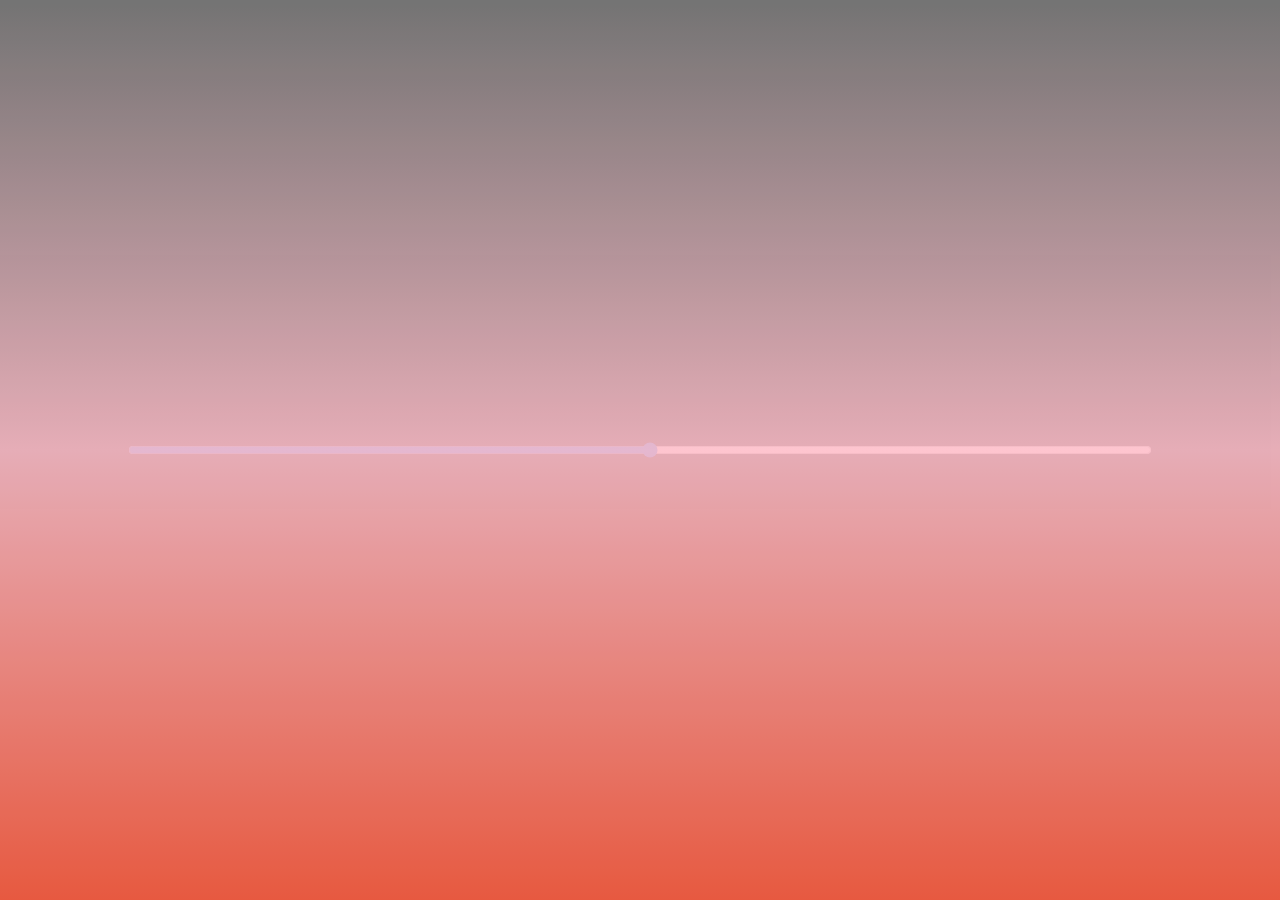
<file: index.html>
<!DOCTYPE html>
<html lang="en">
<head>
    <meta charset="UTF-8">
    <meta name="viewport" content="width=device-width, initial-scale=1.0">
    <meta name="keywords" content="">
    <title>Learn Web dev Quick</title>
    <link rel="stylesheet" href="./css/index.css?v=0.12" />
</head>
<body>
    <div id="loading" style="width: 100vw; height: 100%; position: fixed; top: 0; left: 0;">
        <input type="range" id="loading_bar">
    </div>

    <div id="body" style="display: none;">
        <header id="header">
            <h1>Learn Website Development</h1>
            <h2>Current Journey: <span id="currentJourney">HTML</span></h2>
            <p>Select a language from the below dropdown to choose a language to learn. </p>
            <label>Select a language: 
                <select id="language">
                    <option value="html">HTML</option>
                </select>
            </label>
        </header>
        <main id="main">
            <canvas id="progress"></canvas>
            <section id="target">
                
            </section>
        </main>
        <footer id="footer">
            <script>document.write("Copyright" + new Date().getFullYear())</script><br>
            <p>Support us: <a href="https://buymeacoffee.com/lyricsz">buymeacoffee</a></p>
        </footer>
    </div>
    <script src="js/home.js?v=0.001"></script>
    <script src=""></script>
</body>
</html>
</file>
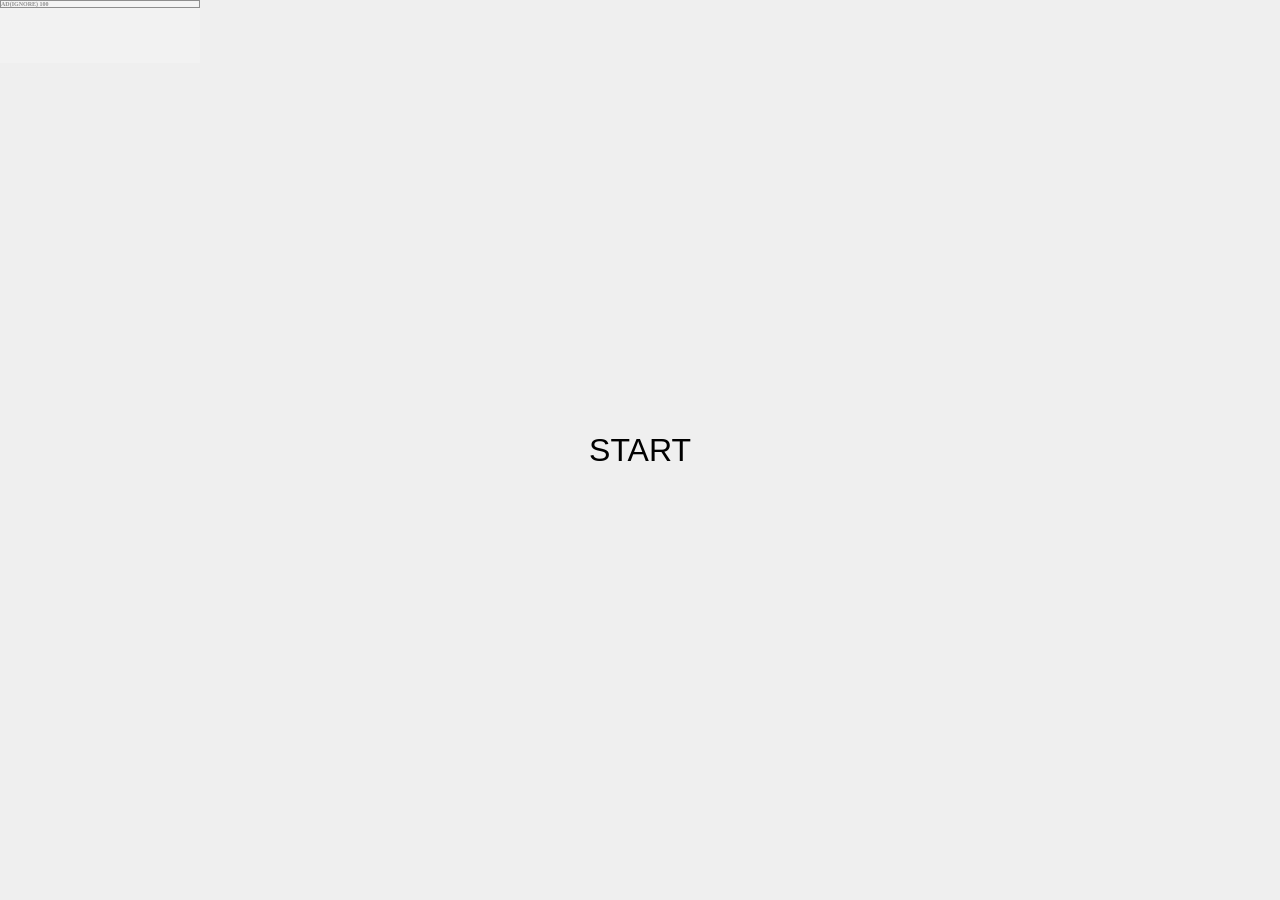
<file: html_learn/index.html>
<!DOCTYPE html>
<html lang="en">
<head>
    <meta charset="UTF-8">
    <meta name="viewport" content="width=device-width, initial-scale=1.0">
    <title>Learn HTML</title>
    <link rel="stylesheet" href="./../css/learn.css?v=0.12" />
</head>
<body>
    <iframe src="ad.html" id="scrollAd"></iframe>
    <button id="startBtn">START</button>
    <progress id="progress"></progress>
    <canvas id="boardCanvas"></canvas>
    <div id="fullScreenAd">
        <!--<iframe src="./ad_video.html" popover="auto"></iframe>-->
    </div>
    <script src="./../js/engine.js?v=0.13"></script>
    <script src="./js/init.js?v=1.4" type="module"></script>
</body>
</html>
</file>
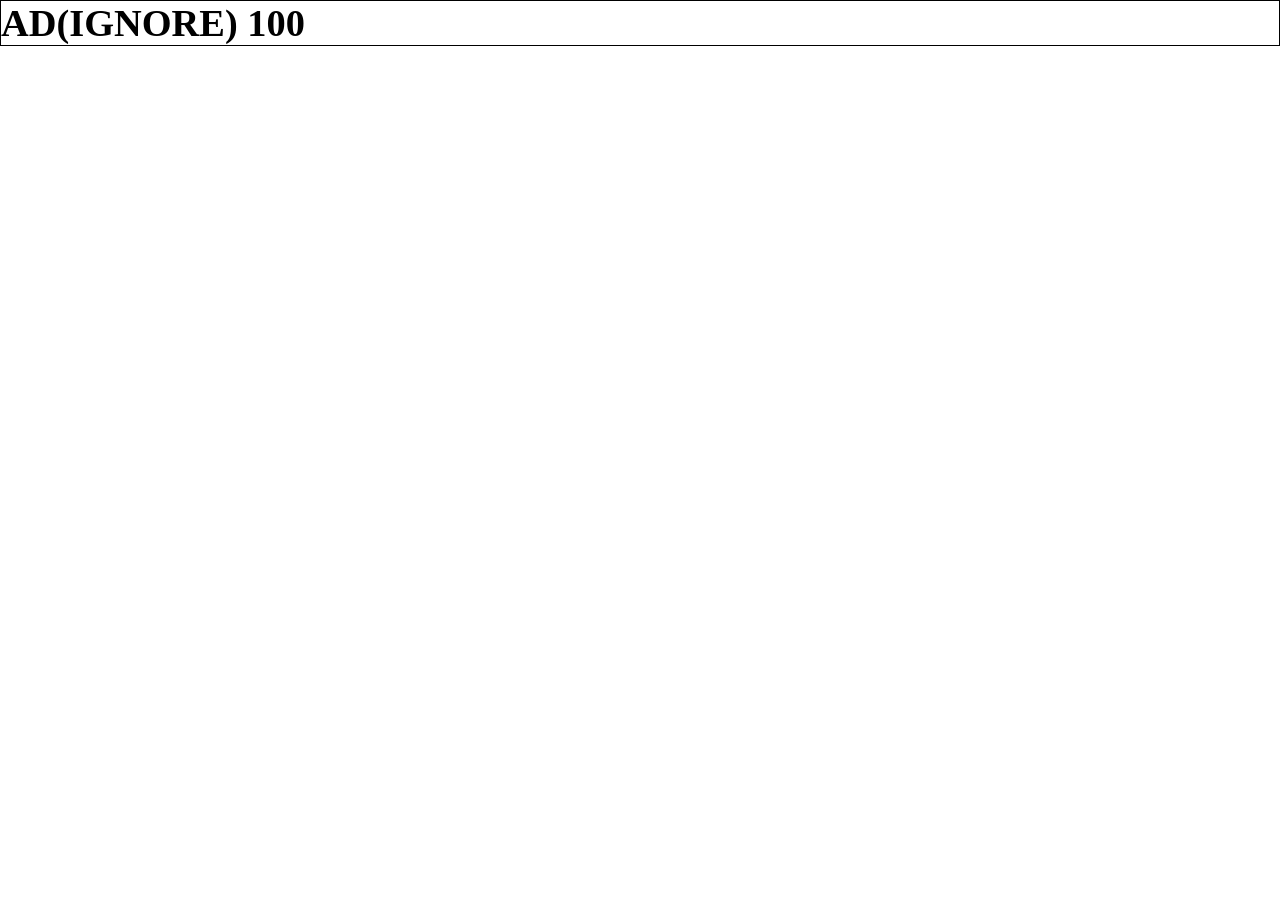
<file: html_learn/ad.html>
<!DOCTYPE html>
<html lang="en">
<head>
    <meta charset="UTF-8">
    <meta name="viewport" content="width=device-width, initial-scale=1.0">
    <meta http-equiv="refresh" content="130">
    <title>ADS SITE</title>
    <style>
    *{
        padding: 0;
        margin: 0;
        box-sizing: border-box;
        user-select: none;
    }
    #container-06cce24b2f5b8c6d54232f3e41fff376 {
        max-width: 200px;
    }
    h3{
        font-size: 3vw;
        background-color: rgba(255, 255, 255, 0.6);
        border-radius: 2vw;
    }
    </style>
    <script src="https://pl28742777.effectivecpmnetwork.com/08/22/0e/08220e8a023f97715584b7a8953d1798.js"></script>
</head>
<body style="background-color: rgba(255, 255, 255, 0.6); border: 1px solid black;">
<h3>AD(IGNORE)  100</h3>
<script async="async" data-cfasync="false" src="https://pl29150710.effectivecpmnetwork.com/06cce24b2f5b8c6d54232f3e41fff376/invoke.js"></script>
<div id="container-06cce24b2f5b8c6d54232f3e41fff376"></div>
</body>
</html>
</file>
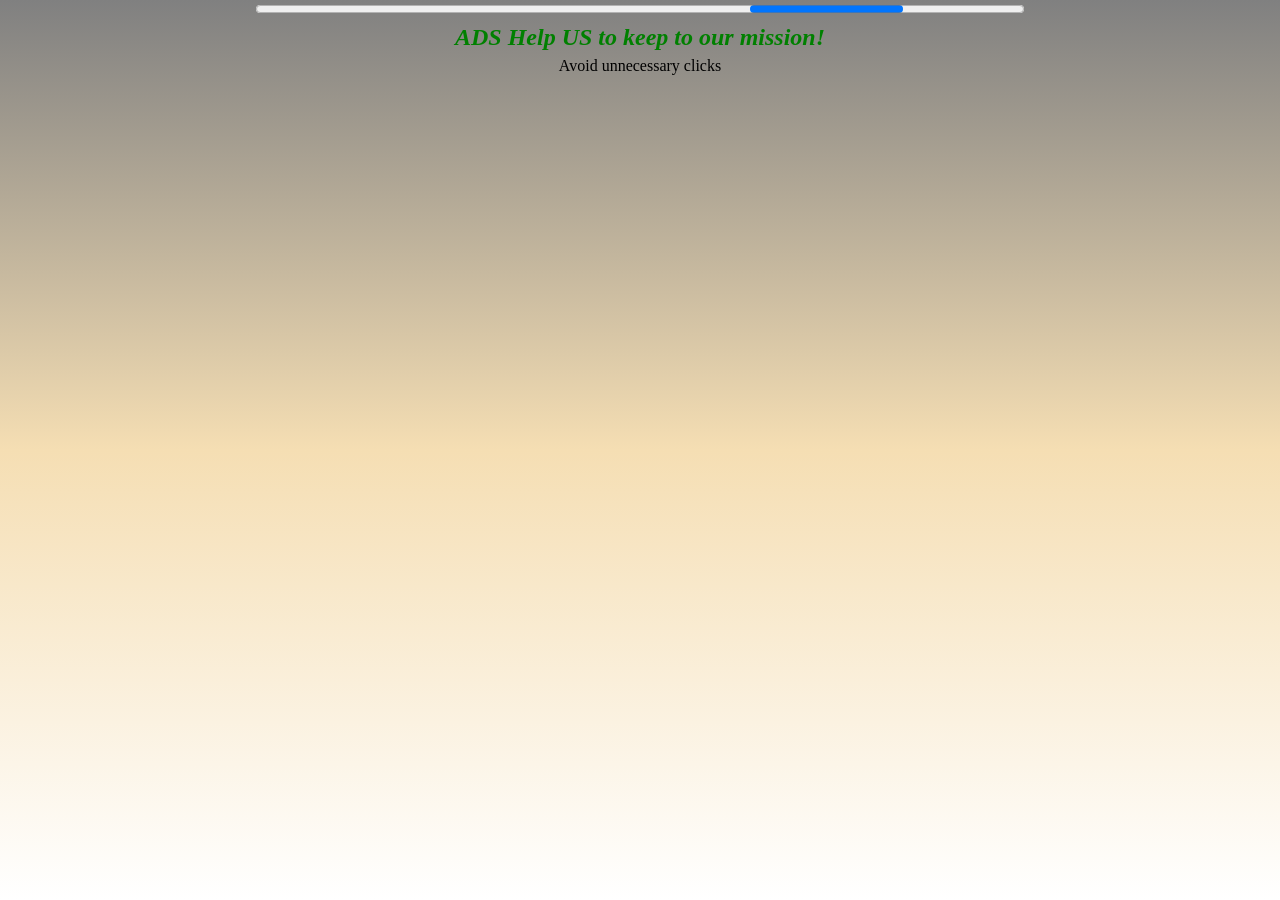
<file: html_learn/ad_fullscreen.html>
<!DOCTYPE html>
<html lang="en">
<head>
    <meta charset="UTF-8">
    <meta name="viewport" content="width=device-width, initial-scale=1.0">
    <title>ADS</title>
    <style>

        * {
            margin: 0;
            padding: 0;
            box-sizing: border-box;
            text-align: center;
        }

        progress {
            width: 60vw;
        }

        h2 {
            padding: 6px;
            font-style: oblique;
            color: green;
        }
        body {
            background: linear-gradient(gray, wheat, white);
            height: 100vh;
            overflow: hidden;
        }
        iframe {
            border: 2px solid black;
            max-width: 20vw;
        }

        iframe:last-of-type {
            display: block;
            margin: auto;
        }

        #div {
            background-color: red;
        }

        #container-06cce24b2f5b8c6d54232f3e41fff376 {
            max-height: 14vh;
        }
    </style>
</head>
<body>
    <progress></progress>
    <h2>ADS Help US to keep to our mission!</h2>
    <p>Avoid unnecessary clicks</p>

    <div id="div">

    </div>
    <script>
    atOptions = {
        'key' : '7a6e1a4b5629e2f143f2f466fe8c6dc5',
        'format' : 'iframe',
        'height': 600,
        'width' : window.innerWidth,
        'params' : {}
    };
    </script>
    <script src="https://www.highperformanceformat.com/7a6e1a4b5629e2f143f2f466fe8c6dc5/invoke.js"></script>
    <script>
    atOptions = {
        'key' : '7a6e1a4b5629e2f143f2f466fe8c6dc5',
        'format' : 'iframe',
        'height': 600,
        'width' : window.innerWidth,
        'params' : {}
    };
    </script>
    <script src="https://www.highperformanceformat.com/7a6e1a4b5629e2f143f2f466fe8c6dc5/invoke.js"></script>
    <script>
    atOptions = {
        'key' : '7a6e1a4b5629e2f143f2f466fe8c6dc5',
        'format' : 'iframe',
        'height': 600,
        'width' : window.innerWidth,
        'params' : {}
    };
    </script>
    <script src="https://www.highperformanceformat.com/7a6e1a4b5629e2f143f2f466fe8c6dc5/invoke.js"></script>
    <script>
    atOptions = {
        'key' : '7a6e1a4b5629e2f143f2f466fe8c6dc5',
        'format' : 'iframe',
        'height': 600,
        'width' : window.innerWidth,
        'params' : {}
    };
    </script>
    <script src="https://www.highperformanceformat.com/7a6e1a4b5629e2f143f2f466fe8c6dc5/invoke.js"></script>
    <script src="https://pl29150709.effectivecpmnetwork.com/91/0a/c0/910ac0981b1315c8c0fd12c3691e4b7c.js"></script>
    <script>
    atOptions = {
        'key' : '5f5291b29e738bdc1c0a7a421c560ed8',
        'format' : 'iframe',
        'height' : 250,
        'width' : 300,
        'params' : {
            parent: div
        }
    };
    </script>
    <script src="https://www.highperformanceformat.com/5f5291b29e738bdc1c0a7a421c560ed8/invoke.js"></script>

    <script async="async" data-cfasync="false" src="https://pl29150710.effectivecpmnetwork.com/06cce24b2f5b8c6d54232f3e41fff376/invoke.js"></script>
    <div id="container-06cce24b2f5b8c6d54232f3e41fff376"></div> 

    <script src="https://pl28742777.effectivecpmnetwork.com/08/22/0e/08220e8a023f97715584b7a8953d1798.js"></script>
</body>
</html>
</file>
<file: css/index.css>
* {
    padding: 0;
    margin: 0;
    box-sizing: border-box;
    image-rendering: pixelated;
    image-rendering: crisp-edges;
    overflow-x: hidden;
}

@media screen and (min-width: 900px) {
    body {
        max-width: 905px;
        margin: auto;
    }
    canvas{
        width: 40% !important;
        max-width: 40vh !important;
    }
}

@media screen and (max-width: 640px) {
    #target {
        grid-template-columns: 1fr 1fr 1fr !important;
        grid-template-rows: 1fr 1fr 1fr 1fr 1fr !important;
    }

    #target a{
        grid-column-start: 1;
        grid-column-end: 4;
    }

    canvas{
        width: 50% !important;
        max-width: 40vh !important;
    }
}

header, main {
    overflow: hidden;
}

::-webkit-scrollbar{
    width: 8pt;
    background-color: black;}

::-webkit-scrollbar-thumb {
    background: repeating-linear-gradient(45deg, rgb(199, 159, 83), rgba(179, 24, 24, 0.684) 20%);
    border-radius: 20pt;
    box-shadow: 0px 20px 10px rgb(255, 255, 255);
    filter: drop-shadow(0px 0px 20px pink inset);
}

body {
    background: linear-gradient(gray, pink, tomato);
    background-attachment: fixed;
    color: rgb(87, 17, 0);
    text-align: center;
}

p {
    font-size: large;
    font-family: Arial, Helvetica, sans-serif;
    text-shadow: 0 10px 10px rgba(2, 30, 114, 0.611);
}

h1, h2, h3 {
    text-align: center;
    padding: 10px;
    font-style: italic;
    color: wheat;
    text-shadow: 1px 1px 1px gray;
    letter-spacing: 3px;
}

p , label{
    padding-left: 20px;
    padding-bottom: 10px;
}

#language, #language:focus, #language:active {
    background-color: transparent !important;
    border: none;
    outline: none !important;
    border-bottom: 1px solid rgba(255, 0, 0, 0.364);
    padding: 4px;
    margin-left: 10px;
    color: white;
}

#language option {
    background-color: gray !important;
}

#target {
    text-align: center;
    display: grid;
    grid-template-columns: 1fr 1fr 1fr;
    grid-template-rows: 1fr 1fr 1fr;
    align-content: center;
    justify-items: center;
    grid-gap: 10px;
    justify-self: center;
    width: 100%;
    margin: auto;
}

#target a {
    position: relative;
    aspect-ratio: 10/10;
    background-color: gray;
    transition: filter .02s ease-in-out;
    border-radius: 20px;
    padding: 15px;
}

#target a:hover , #language:hover{
    filter: brightness(1.2);
}

#target a:nth-child(1), #target a:nth-child(5){
    grid-column-start: 1;
    grid-column-end: 4;
    background-color: pink !important;
}

.card h3 {
    padding: 4px;
    background-color: rgba(160, 11, 11, 0.574);
    border-radius: 20px 20px 0 0;
    box-shadow: 0px 2px 2px gray;
}

.card p {
    position: absolute;
    bottom: 10%;
    left: 0;
    word-wrap: break-word;
    width: 90%;
    text-align: center;
    font-style: italic;
    font-variant: small-caps;
    color: black;
    text-shadow: 2px 2px 2px gray;
    font-size:medium;
    font-family: 'Gill Sans', 'Gill Sans MT', Calibri, 'Trebuchet MS', sans-serif;
}

a {
    text-decoration: none;
    outline: none;
    border: none;

}

canvas {
    width: 80%;
    aspect-ratio: 4/4;
    max-width: 500px;
    background-color: green;
    display: block;
    margin: 20px auto;
    border-radius: 10px;
}

/* Full-screen loading overlay with fade transition */
#loading {
    background-color: rgba(0, 0, 0, 0.95);
    position: fixed;
    top: 0;
    left: 0;
    width: 100vw;
    height: 100vh;
    opacity: 0.1;
    transition: opacity 300ms ease;
    z-index: 9999;
}

/* Hidden state used by JS to fade the loader out */
.loader-hidden {
    opacity: 0;
    pointer-events: none;
}

#loading input[type="range"]{
    width: 80%;
    position: absolute;
    top: 50%;
    left: 50%;
    transform: translate(-50%, -50%);
}
</file>
<file: css/learn.css>
@keyframes leave {
    15%{
        opacity: 1;
        
    }
    18% {
        opacity: 0;
        display: none;
        left: 110vw;
    }

    99%{
        opacity: 0;
        left: 110vw;
    }

    100% {
        opacity: 1;
        left: 0;
    }
}

* {
    padding: 0;
    margin: 0;
    box-sizing: border-box;
    image-rendering: pixelated;
    image-rendering: crisp-edges;
    user-select: none;
}

#percentage {
    opacity: 0;
    position: fixed;
    top: -40%;
    left: 50%;
    transform: translateX(-50%);
    font-size: larger;
    background: radial-gradient(white, silver);
    padding: 1rem;
    border-radius: 50%;
    box-shadow: 0 2px 4px gray, 0 2px 9px gold inset;
    text-shadow: 1px 1px 1px gray;
    letter-spacing: 110%;
    transition: all 2s .3s ease-in-out;
    border-left: 2px dashed red;
}

canvas {
    width: 100vw;
    height: 100vh;
    position: fixed;
    top: 0;
    left: 0;
    z-index: -9;
}

#startBtn {
    width: 100vw;
    position: fixed;
    top: 0;
    left: 0;
    height: 100vh;
    font-size: xx-large;
    outline: none;
    border: none;
}

#progress {
    position: fixed;
    top: 50%;
    left: 50%;
    transform: translate(-50%, -50%);
    width: 70vw;
    font-size: xx-large;
    z-index: -2;
}

#scrollAd {
    width: 200px;
    aspect-ratio: 16 / 9;
    z-index: 100;
    outline: none;
    border: none;
    max-height: 7vh;
    animation: leave linear infinite 120s;
    opacity: 0.4;
    user-select: none;
    position: fixed;
    top: 0;
    left: 0;
}

#fullScreenAd {
    width: 100vw;
    height: 100vh;
    z-index: 105;
    position: fixed;
    background-color: gray;
}

#fullScreenAd iframe {
    width: 100%;
    height: 100%;
}
</file>
